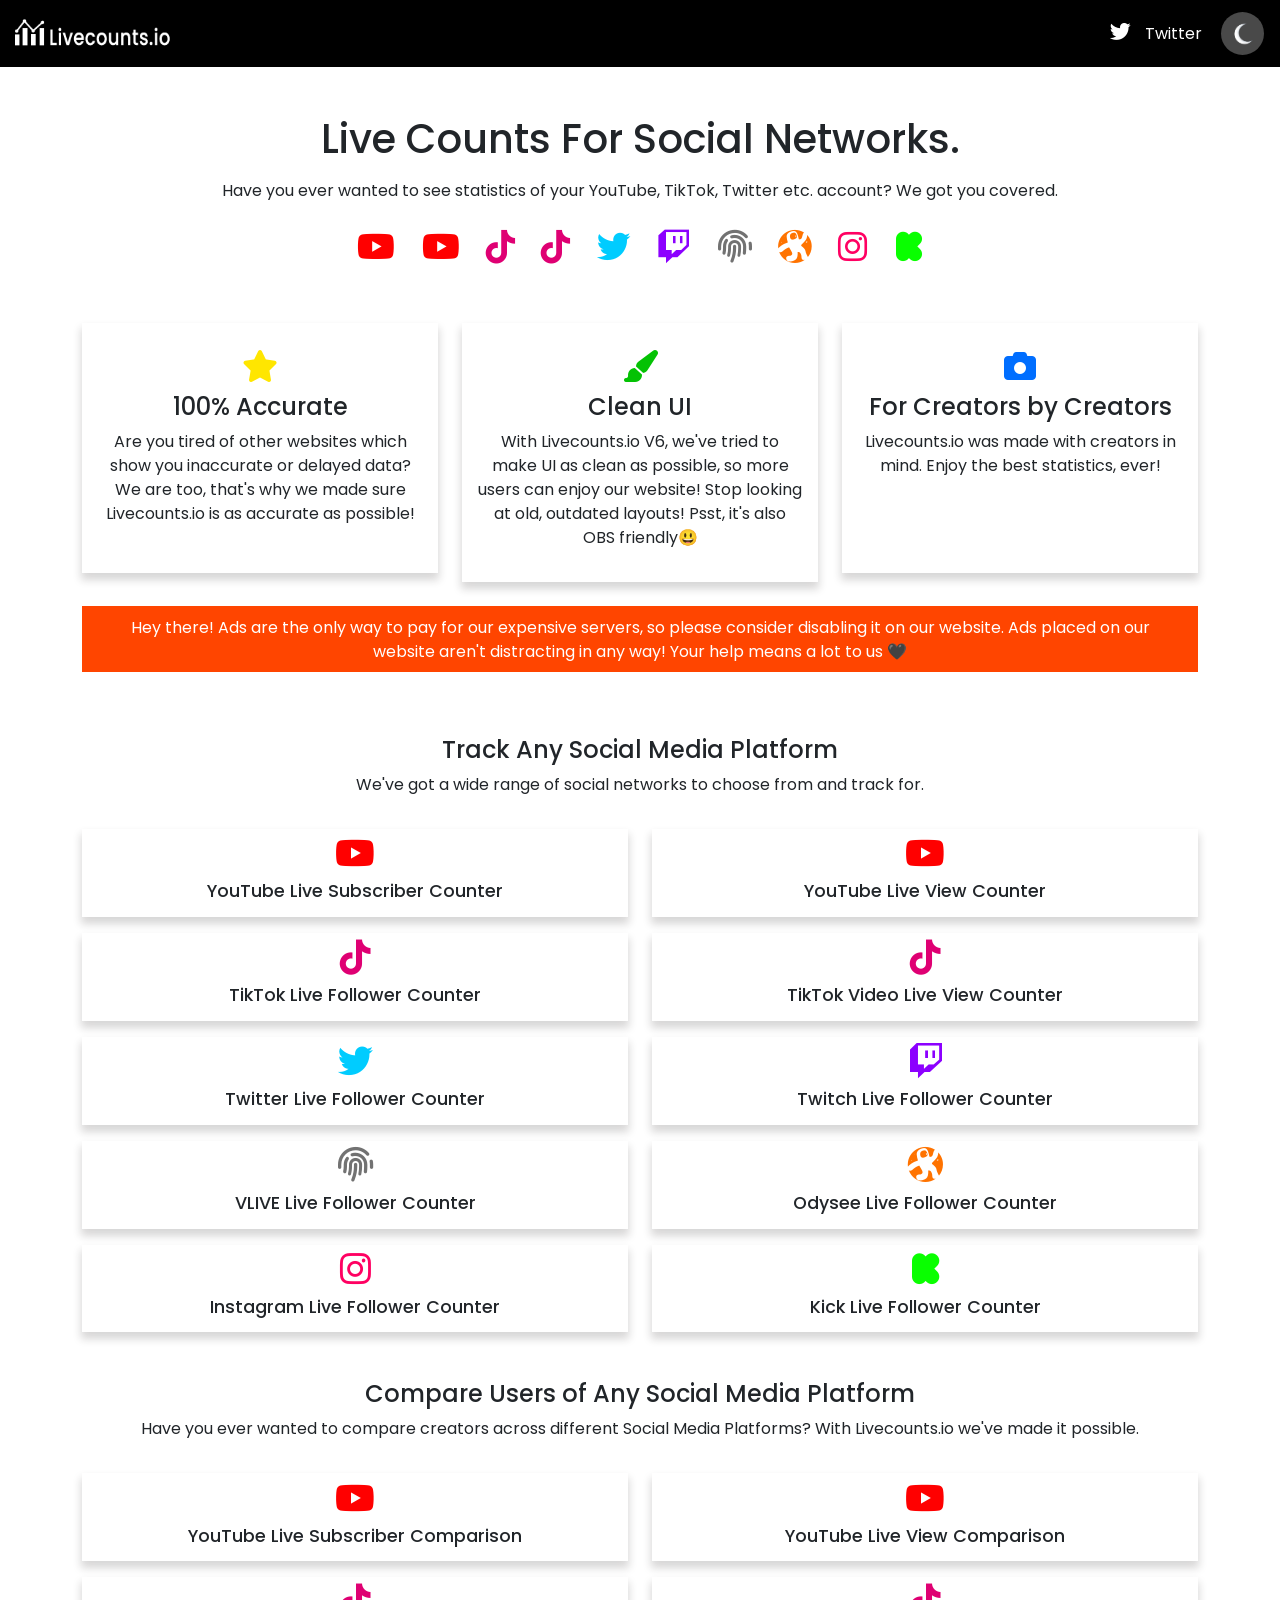
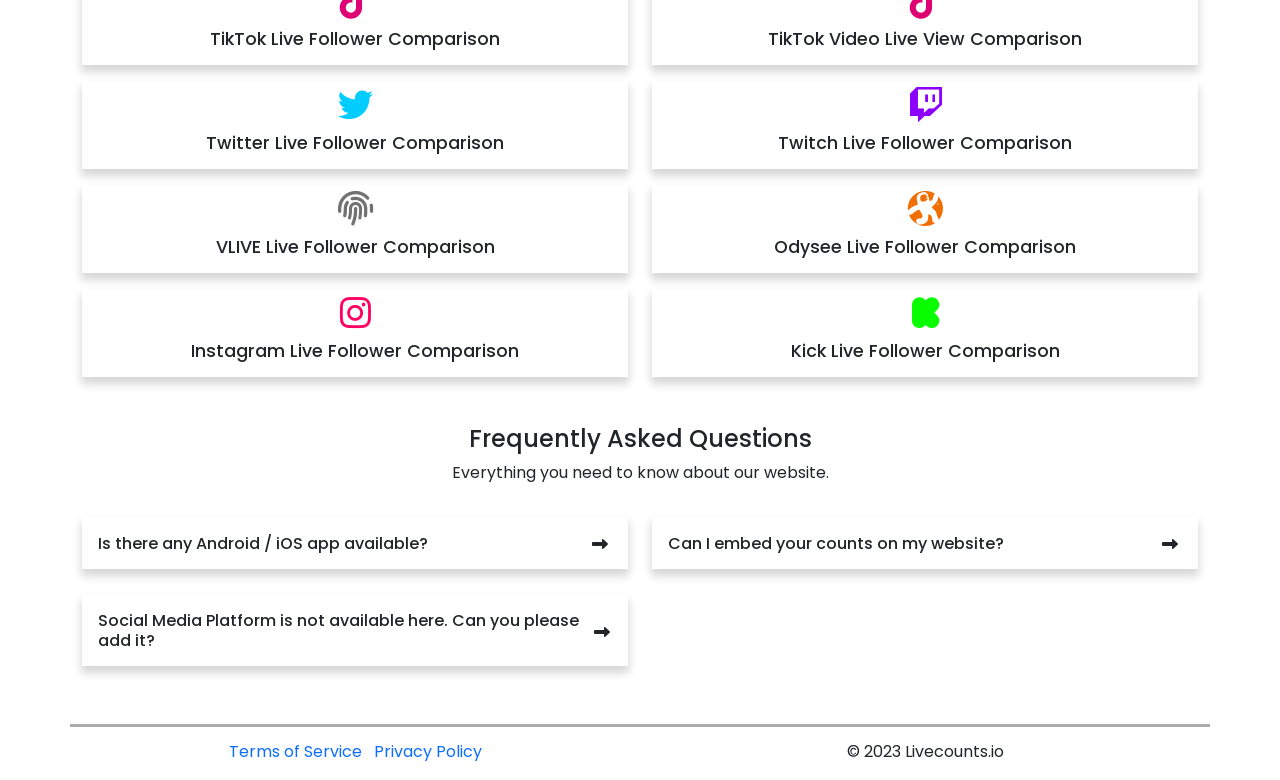
<file: index.html>
<!DOCTYPE html>
<html lang="en">

<head>
    <meta charset="UTF-8">
    <meta http-equiv="X-UA-Compatible" content="IE=edge">
    <meta name="viewport" content="width=device-width, initial-scale=1.0">
    <title>Livecount.io</title>
    <link href="https://cdn.jsdelivr.net/npm/bootstrap@5.3.0/dist/css/bootstrap.min.css" rel="stylesheet"
        integrity="sha384-9ndCyUaIbzAi2FUVXJi0CjmCapSmO7SnpJef0486qhLnuZ2cdeRhO02iuK6FUUVM" crossorigin="anonymous">
    <link rel="stylesheet" href="css/main.css">
    <link
        href="https://fonts.googleapis.com/css2?family=Poppins:ital,wght@0,100;0,200;0,300;0,400;0,500;0,600;0,700;0,800;0,900;1,100;1,200;1,300;1,400;1,500;1,600;1,700;1,900&family=Raleway:ital,wght@0,100;0,200;0,300;0,400;0,500;0,600;0,700;0,800;0,900;1,100;1,200;1,300;1,400;1,500;1,600;1,700;1,900&display=swap"
        rel="stylesheet">
    <link rel="stylesheet" href="https://cdnjs.cloudflare.com/ajax/libs/font-awesome/6.4.0/css/all.min.css">
    <link rel="apple-touch-icon" sizes="76x76" href="/apple-touch-icon.png">
    <link rel="icon" type="image/png" sizes="32x32" href="/favicon-32x32.png">
    <link rel="icon" type="image/png" sizes="16x16" href="/favicon-16x16.png">
    <link rel="manifest" href="/site.webmanifest">
    <link rel="mask-icon" href="/safari-pinned-tab.svg" color="#5bbad5">
    <meta name="msapplication-TileColor" content="#da532c">
    <meta name="theme-color" content="#ffffff">
    <link rel="shortcut icon" href="images/Untitled-3.png" type="image/x-icon">
</head>

<body>

    <!-- headeris start  -->

    <nav class="header navbar navbar-expand-lg">
        <div class="container-fluid">
            <a class="navbar-brand" href="index.html"><img src="images/logo.png" alt=""></a>
            <button class="navbar-toggler" type="button" data-bs-toggle="collapse" data-bs-target="#navbarNav"
                aria-controls="navbarNav" aria-expanded="false" aria-label="Toggle navigation">
                <i class="fa-sharp fa-solid fa-bars navbar-toggler-icon"></i>
            </button>
            <div class="collapse navbar-collapse justify-content-end" id="navbarNav">
                <div class="twit">
                    <i class="fa-brands fa-twitter"></i>
                    <a href="">Twitter</a>
                </div>

                <div class="dark m-1">
                    <img src="images/imgbin-white-moon-in-the-night-sky-aTzr1pr44VqLsSx8iPUsckbgB-removebg-preview.png"
                        id="dark-color" alt="">
                </div>
            </div>
        </div>
    </nav>

    <!-- headeris end  -->

    <!-- hero is st art  -->


    <div class="container">
        <div class="row text-center hero">
            <div class="col-12 mt-5">
                <h1>Live Counts For Social Networks.</h1>
                <p class="mt-3">Have you ever wanted to see statistics of your YouTube, TikTok, Twitter etc. account? We
                    got you covered.</p>

                <div class="my-ancher mt-2">
                    <a href="YouTube Live Subscriber Counter.html" style="color: red;"><i
                            class="fa-brands fa-youtube"></i></a>
                    <a href="YouTube Live View Counter.html" style="color: red;"><i
                            class="fa-brands fa-youtube"></i></a>
                    <a href="TikTok Live Follower Counter.html" style="color: #df0073;"><i
                            class="fa-brands fa-tiktok"></i></a>
                    <a href="TikTok Video Live View Counter.html" style="color: #df0073;"><i
                            class="fa-brands fa-tiktok"></i></a>
                    <a href="Twitter Live Follower Counter.html" style="color: rgb(0, 204, 255);"><i
                            class="fa-brands fa-twitter"></i></a>
                    <a href="Twitch Live Follower Counter.html" style="color: rgb(140, 0, 255);"><i
                            class="fa-brands fa-twitch"></i></a>
                    <a href="VLIVE Live Follower Counter.html" style="color: rgb(114, 114, 114);"><i
                            class="fa-solid fa-fingerprint"></i></a>
                    <a href="Odysee Live Follower Counter.html" style="color: rgb(255, 115, 0);"><i
                            class="fa-brands fa-odysee"></i></a>
                    <a href="Instagram Live Follower Counter.html" style="color: rgb(255, 0, 98);"><i
                            class="fa-brands fa-instagram"></i></a>
                    <a href="Kick Live Follower Counter.html" style="color: rgb(9, 255, 0);"><i
                            class="fa-brands fa-kickstarter-k"></i></a>
                </div>
            </div>
        </div>
    </div>


    <div class="container">
        <div class="row text-center mt-5">
            <div class="col-lg-4 col-md-6">
                <div class="inside-box" style="min-height: 250px;">
                    <a href="#"><i class="fa-solid fa-star" style="color: rgb(255, 230, 0);"></i></a>
                    <h4>100% Accurate</h4>
                    <p>Are you tired of other websites which show you inaccurate or delayed data? We are too, that's why
                        we made sure Livecounts.io is as accurate as possible!</p>
                </div>
            </div>

            <div class="col-lg-4 col-md-6 mt-3 mt-lg-0 mt-md-0">
                <div class="inside-box" style="min-height: 250px;">
                    <a href="#"><i class="fa-solid fa-paintbrush" style="color: rgb(4, 194, 4);"></i></a>
                    <h4>Clean UI</h4>
                    <p>With Livecounts.io V6, we've tried to make UI as clean as possible, so more users can enjoy our
                        website! Stop looking at old, outdated layouts! Psst, it's also OBS friendly😃</p>
                </div>
            </div>

            <div class="col-lg-4 col-md-6 mt-3 mt-lg-0 ">
                <div class="inside-box" style="min-height: 250px;">
                    <a href="#"><i class="fa-solid fa-camera" style="color: rgb(0, 110, 255);"></i></a>
                    <h4>For Creators by Creators</h4>
                    <p>Livecounts.io was made with creators in mind. Enjoy the best statistics, ever!</p>
                </div>
            </div>
        </div>
    </div>

    <div class="container">
        <div class="row">
            <div class="col-12">
                <div class="small-one mt-4 my-2">
                    <p>Hey there! Ads are the only way to pay for our expensive servers, so please consider disabling it
                        on our website. Ads placed on our website aren't distracting in any way! Your help means a lot
                        to us 🖤</p>
                </div>

            </div>
        </div>
    </div>


    <div class="container">
        <div class="row text-center mt-5">
            <div class="col-12 hero">
                <h4>Track Any Social Media Platform</h4>
                <p>We've got a wide range of social networks to choose from and track for.</p>
            </div>
        </div>
    </div>

    <div class="container">
        <div class="row text-center mt-3">
            <div class="col-lg-6 ">
                <div class="two-side">
                    <a href="YouTube Live Subscriber Counter.html">
                        <div class="level">
                            <i class="fa-brands fa-youtube"></i>
                            <h6>YouTube Live Subscriber Counter</h6>
                        </div>
                    </a>
                </div>
            </div>

            <div class="col-lg-6 mt-3 mt-lg-0">
                <div class="two-side">
                    <a href="YouTube Live View Counter.html">
                        <div class="level">
                            <i class="fa-brands fa-youtube"></i>
                            <h6>YouTube Live View Counter</h6>
                        </div>
                    </a>
                </div>
            </div>
        </div>

        <div class="row text-center mt-3">
            <div class="col-lg-6 mt-3 mt-lg-0 ">
                <div class="two-side">
                    <a href="TikTok Live Follower Counter.html">
                        <div class="level">
                            <i class="fa-brands fa-tiktok" style="color: #df0073;"></i>
                            <h6>TikTok Live Follower Counter</h6>
                        </div>
                    </a>

                </div>
            </div>

            <div class="col-lg-6 mt-3 mt-lg-0">
                <div class="two-side">
                    <a href="TikTok Video Live View Counter.html">
                        <div class="level">
                            <i class="fa-brands fa-tiktok" style="color: #df0073;"></i>
                            <h6>TikTok Video Live View Counter</h6>
                        </div>
                    </a>
                </div>
            </div>
        </div>

        <div class="row text-center mt-3">
            <div class="col-lg-6 mt-3 mt-lg-0">
                <div class="two-side">
                    <a href="Twitter Live Follower Counter.html">
                        <div class="level">
                            <i class="fa-brands fa-twitter" style="color: rgb(0, 204, 255);"></i>
                            <h6>Twitter Live Follower Counter</h6>
                        </div>
                    </a>

                </div>
            </div>

            <div class="col-lg-6 mt-3 mt-lg-0">
                <div class="two-side">
                    <a href="Twitch Live Follower Counter.html">
                        <div class="level">
                            <i class="fa-brands fa-twitch" style="color: rgb(140, 0, 255);"></i>
                            <h6>Twitch Live Follower Counter</h6>
                        </div>
                    </a>

                </div>
            </div>
        </div>

        <div class="row text-center mt-3">
            <div class="col-lg-6 mt-3 mt-lg-0">
                <div class="two-side">
                    <a href="VLIVE Live Follower Counter.html">
                        <div class="level">
                            <i class="fa-solid fa-fingerprint" style="color: rgb(114, 114, 114);"></i>
                            <h6>VLIVE Live Follower Counter</h6>
                        </div>
                    </a>

                </div>
            </div>

            <div class="col-lg-6 mt-3 mt-lg-0">
                <div class="two-side">
                    <a href="Odysee Live Follower Counter.html">
                        <div class="level">
                            <i class="fa-brands fa-odysee" style="color: rgb(255, 115, 0);"></i>
                            <h6>Odysee Live Follower Counter</h6>
                        </div>
                    </a>

                </div>
            </div>
        </div>

        <div class="row text-center mt-3">
            <div class="col-lg-6 mt-3 mt-lg-0">
                <div class="two-side">
                    <a href="Instagram Live Follower Counter.html">
                        <div class="level">
                            <i class="fa-brands fa-instagram" style="color: rgb(255, 0, 98);"></i>
                            <h6>Instagram Live Follower Counter</h6>
                        </div>
                    </a>

                </div>
            </div>

            <div class="col-lg-6 mt-3 mt-lg-0">
                <div class="two-side">
                    <a href="Kick Live Follower Counter.html">
                        <div class="level">
                            <i class="fa-brands fa-kickstarter-k" style="color: rgb(9, 255, 0);"></i>
                            <h6>Kick Live Follower Counter</h6>
                        </div>
                    </a>

                </div>
            </div>
        </div>
    </div>

    <div class="container">
        <div class="row text-center mt-5">
            <div class="col-12 hero">
                <h4>Compare Users of Any Social Media Platform</h4>
                <p>Have you ever wanted to compare creators across different Social Media Platforms? With Livecounts.io
                    we've made it possible.</p>
            </div>
        </div>
    </div>

    <div class="container">
        <div class="row text-center mt-3">
            <div class="col-lg-6 ">
                <div class="two-side">
                    <a href="YouTube Live Subscriber Comparison.html">
                        <div class="level">
                            <i class="fa-brands fa-youtube"></i>
                            <h6>YouTube Live Subscriber Comparison</h6>
                        </div>
                    </a>
                </div>
            </div>

            <div class="col-lg-6 mt-3 mt-lg-0">
                <div class="two-side">
                    <a href="YouTube Live View Comparison.html">
                        <div class="level">
                            <i class="fa-brands fa-youtube"></i>
                            <h6>YouTube Live View Comparison</h6>
                        </div>
                    </a>
                </div>
            </div>
        </div>

        <div class="row text-center mt-3">
            <div class="col-lg-6 mt-3 mt-lg-0 ">
                <div class="two-side">
                    <a href="TikTok Live Follower Comparison.html">
                        <div class="level">
                            <i class="fa-brands fa-tiktok" style="color: #df0073;"></i>
                            <h6>TikTok Live Follower Comparison</h6>
                        </div>
                    </a>

                </div>
            </div>

            <div class="col-lg-6 mt-3 mt-lg-0">
                <div class="two-side">
                    <a href="TikTok Video Live View Comparison.html">
                        <div class="level">
                            <i class="fa-brands fa-tiktok" style="color: #df0073;"></i>
                            <h6>TikTok Video Live View Comparison</h6>
                        </div>
                    </a>
                </div>
            </div>
        </div>

        <div class="row text-center mt-3">
            <div class="col-lg-6 mt-3 mt-lg-0">
                <div class="two-side">
                    <a href="Twitter Live Follower Comparison.html">
                        <div class="level">
                            <i class="fa-brands fa-twitter" style="color: rgb(0, 204, 255);"></i>
                            <h6>Twitter Live Follower Comparison</h6>
                        </div>
                    </a>

                </div>
            </div>

            <div class="col-lg-6 mt-3 mt-lg-0">
                <div class="two-side">
                    <a href="Twitch Live Follower Comparison.html">
                        <div class="level">
                            <i class="fa-brands fa-twitch" style="color: rgb(140, 0, 255);"></i>
                            <h6>Twitch Live Follower Comparison</h6>
                        </div>
                    </a>

                </div>
            </div>
        </div>

        <div class="row text-center mt-3">
            <div class="col-lg-6 mt-3 mt-lg-0">
                <div class="two-side">
                    <a href="VLIVE Live Follower Comparison.html">
                        <div class="level">
                            <i class="fa-solid fa-fingerprint" style="color: rgb(114, 114, 114);"></i>
                            <h6>VLIVE Live Follower Comparison</h6>
                        </div>
                    </a>

                </div>
            </div>

            <div class="col-lg-6 mt-3 mt-lg-0">
                <div class="two-side">
                    <a href="Odysee Live Follower Comparison.html">
                        <div class="level">
                            <i class="fa-brands fa-odysee" style="color: rgb(241, 110, 2);"></i>
                            <h6>Odysee Live Follower Comparison</h6>
                        </div>
                    </a>

                </div>
            </div>
        </div>

        <div class="row text-center mt-3">
            <div class="col-lg-6 mt-3 mt-lg-0">
                <div class="two-side">
                    <a href="Instagram Live Follower Comparison.html">
                        <div class="level">
                            <i class="fa-brands fa-instagram" style="color: rgb(255, 0, 98);"></i>
                            <h6>Instagram Live Follower Comparison</h6>
                        </div>
                    </a>

                </div>
            </div>

            <div class="col-lg-6 mt-3 mt-lg-0">
                <div class="two-side">
                    <a href="Kick Live Follower Comparison.html">
                        <div class="level">
                            <i class="fa-brands fa-kickstarter-k" style="color: rgb(9, 255, 0);"></i>
                            <h6>Kick Live Follower Comparison</h6>
                        </div>
                    </a>

                </div>
            </div>
        </div>
    </div>

    <div class="container">
        <div class="row text-center mt-5">
            <div class="col-12 hero">
                <h4 class="fs-4">Frequently Asked Questions</h4>
                <p>Everything you need to know about our website.</p>
            </div>
        </div>
    </div>


    <div class="container">
        <div class="row mt-3 align-items-center">
            <div class="col-lg-6">
                <div class="accordiance-set">
                    <div class="accordion">

                        <div class="accordion-item">
                            <div class="accordion-heading">
                                <h6 class="accordion-title">Is there any Android / iOS app available?</h6>
                                <span class="accordion-icon"><i class="fa-sharp fa-solid fa-right-long"></i></span>
                            </div>
                            <div class="accordion-content">
                                <p>Yes! Our Android App is live and can be found on <a href="#">Google Play Store</a>.
                                    iOS app is still in progress.</p>
                            </div>
                        </div>
                    </div>
                </div>
            </div>

            <div class="col-lg-6">
                <div class="accordiance-set">
                    <div class="accordion">

                        <div class="accordion-item">
                            <div class="accordion-heading">
                                <h6 class="accordion-title">Can I embed your counts on my website?</h6>
                                <span class="accordion-icon"><i class="fa-sharp fa-solid fa-right-long"></i></span>
                            </div>
                            <div class="accordion-content">
                                <p>Absolutely! Select service, search for user and click on result. While you are on
                                    user page, you should see option for embeds.</p>
                            </div>
                        </div>
                    </div>
                </div>
            </div>


            <div class="col-lg-6 mt-3">
                <div class="accordiance-set">
                    <div class="accordion">

                        <div class="accordion-item">
                            <div class="accordion-heading">
                                <h6 class="accordion-title">Social Media Platform is not available here. Can you please
                                    add it?</h6>
                                <span class="accordion-icon"><i class="fa-sharp fa-solid fa-right-long"></i></span>
                            </div>
                            <div class="accordion-content">
                                <p>Hit us up on Twitter (@livecountsio), and we'll think about it!</p>
                            </div>
                        </div>
                    </div>
                </div>
            </div>

        </div>
    </div>

    <div class="container">
        <div class="row mt-5 footer text-center">
            <div class="col-lg-6 col-md-6 col-sm-12">
                <a href="Terms of Service.html">Terms of Service </a>
                <a href="Privacy Policy.html" class="ms-2">Privacy Policy</a>
            </div>

            <div class="col-lg-6 col-md-6 col-sm-12">
                <p>
                    © 2023 Livecounts.io</p>
            </div>
        </div>
    </div>


    <button id="upp"><i class="fa-solid fa-up-long"></i></button>
    <script src="https://cdn.jsdelivr.net/npm/@popperjs/core@2.11.8/dist/umd/popper.min.js"
        integrity="sha384-I7E8VVD/ismYTF4hNIPjVp/Zjvgyol6VFvRkX/vR+Vc4jQkC+hVqc2pM8ODewa9r"
        crossorigin="anonymous"></script>
    <script src="https://cdn.jsdelivr.net/npm/bootstrap@5.3.0/dist/js/bootstrap.min.js"
        integrity="sha384-fbbOQedDUMZZ5KreZpsbe1LCZPVmfTnH7ois6mU1QK+m14rQ1l2bGBq41eYeM/fS"
        crossorigin="anonymous"></script>
    <script src="js/app.js"></script>
</body>

</html>
</file>
<file: css/main.css>
*{
    margin: 0;
    padding: 0;
    box-sizing: border-box;
    font-family: 'Poppins', sans-serif;
}
:root{
    --body-color:white;
    --header-color:black;
    --my-white:white;
    --btn-color:rgb(231, 231, 231);

    /* dark mode */
}
.dark-color{
    --btn-color:rgb(43, 42, 42);
    --body-color:black;
    --other-white:rgb(197, 197, 197);
    --header-color:rgb(43, 42, 42);
    --box-color: #3f3e3e6e;
    --header-color-one:rgb(43, 42, 42);
    --one-light:#0d0d0d;
    --pure-white:white;
}
.tow_side{
    display: flex;
}
.tow_side button{
    background-color: var(--btn-color);
    color: var(--other-white);
    width: 20%;
    border: none;
    padding: 0.5rem;
    border-radius: 0.5rem;
}
body{
    background-color: var(--body-color);
}
.header{
    background: var(--header-color);
}
.navbar-toggler:focus{
    box-shadow: none;
}
.twit{
    background-color: black(255 255 255 / 21%);
    padding: 7px 15px 7px 15px;
}
.twit:hover{
    background-color: rgb(255 255 255 / 21%);
    padding: 7px 15px 7px 15px;
}
.dark{
    background-color: #a9a9a96e;
    padding: 0.5rem;
    border-radius: 2rem;
}
.twit img{
    width: 1.7rem;
    cursor: pointer;
}
.dark img{
    width: 1.7rem;
    cursor: pointer;
}
.twit a{
    text-decoration: none;
    color: var(--my-white);
    margin-left: 0.6rem;
}
.navbar-brand{
    color: var(--my-white);
    font-weight: 800;
}
.navbar-brand img{
    width: 10rem;    
}
.hero h1{
    color: var(--other-white);
}
.hero p{
    color: var(--other-white);
}
.twit i{
    color: white;
    font-size: 1.3rem;
}
.my-ancher a i{
    font-size: 2.1rem;
    padding: 0.7rem;
    transition: all 0.3s;
}
.my-ancher a i:hover{
    transform: scale(1.2);
}
.navbar-toggler-icon{
    color: white;
    font-size: 1.5rem;
}
.inside-box{
    padding: 1rem;
    background-color: var(--box-color);
    box-shadow: 0rem 0.4rem 8px 1px #2524242e;
}
.inside-box i{
    font-size: 2rem;
    padding: 0.7rem;
}
.inside-box h4{
    color: var(--other-white);
}
.inside-box p{
    color: var(--other-white);
}
.small-one{
    background-color: #ff4500;
}
.small-one p{
    text-align: center;
    color: white;
    padding: 10px 20px 8px 20px;
}
.level{
    padding: 0.4rem;
}
.two-side:hover{
    transform: scale(1.03);
}
.two-side{
    transition: all 0.3s ease-in-out;
    background-color: var(--box-color);
    /* padding: 1rem; */
    box-shadow: 0rem 0.4rem 8px 1px #2524242e;
}
.two-side a i{
    padding-bottom: 0.rem;
    font-size: 2.2rem;
    color: red;
}
.two-side a{
    text-decoration: none;
    color: var(--other-white);
}
.hero h4{
    color: var(--other-white);
}
.two-side h5{
    margin-top: 0.4rem;
}

.accordiance-set .accordion-heading{
    /* box-shadow: 0rem 0.1rem 18px 0px #dbdbdbed; */
    border: none;
    padding: 1rem;
}
.accordiance-set .accordion-heading:hover{
    /* background-color: rgb(245, 245, 245); */
}
.accordiance-set .accordion-icon{
    background-color: unset;
}
.accordiance-set .accordion-item{
    border: none;
}
.accordion {
    width: 100%;
    max-width: 600px;
    margin: 0 auto;
    box-shadow: 0rem 0.4rem 8px 1px #2524242e;
  }
.accordion-item {
    color: var(--bs-accordion-color);
    /* background-color: var(--bs-accordion-bg); */
    border: var(--bs-accordion-border-width) solid var(--bs-accordion-border-color);
    background-color: none;
}
.accordion-item {
    margin-bottom: 10px;
    border-radius: 5px;
  }
.accordion-heading {
    display: flex;
    align-items: center;
    padding: 10px;
    cursor: pointer;
    background-color:var(--header-color-one);
    transition: all 0.3s;
    color: var(--other-white);
  }
.accordion-heading:hover {
    /* background-color: #e1e1e1; */
  }
  .accordion{
    background-color: none;
  }
.accordion-title {
    flex-grow: 1;
    margin: 0;
  }
.accordion-icon {
    width: 20px;
    height: 20px;
    background-color: #999;
    margin-left: 10px;
    border-radius: 50%;
    transition: transform 0.3s ease-in-out;
  } 
.accordion-icon.open {
    transform: rotate(180deg);
  }
.accordion-content {
    padding: 10px;
    display: none;
    background-color: var(--header-color-one)
  }
.accordion-content p{
    border-top: 0.2rem solid rgb(129, 129, 129);
    margin-left: 0.5rem;
    padding-top: 0.6rem;
    color: var(--other-white);
}
#upp{
    position: fixed;
    bottom: 10px;
    right: 20px;
    border: none;
    padding: 0.7rem;
    box-shadow: 0rem 0.4rem 20px 0px #2524246e;
    background: var(--header-color-one);
    display: none; 
    color: var(--other-white);
    z-index: 1000;
    border-radius: 0.5rem;
}
#upp i{
    font-size: 1.2rem;
}
.footer{
    padding-top: 0.8rem;
    border-top: 0.2rem solid #3f3e3e6e;
}
.footer a{
    text-decoration: none;
}
.footer p{
    color: var(--other-white);
}
.services h2{
    color: var(--other-white);
}
.services p{
    color: var(--other-white);
}
.services h4{
    color: var(--pure-white);
}
.services{
    background: var(--one-light);
    box-shadow: 0rem 0.4rem 8px 1px #2524242e;
}
.level h6{
    margin-top: 0.5rem;
    font-size: 1.1rem;
}
.little{
    color: rgb(173, 22, 22);
}
/* main work is start  */

.Subscriber-Counter i{
    margin-top: 4rem;
    font-size: 9.5rem;
    color: red;
}
.Subscriber-Counter h2{
    color: var(--other-white);
}
.download{
    padding: 1rem;
    color: white;
    background-color: #15803d;
    border-radius: 1rem;
}
.download a{
    text-decoration: none;
    color: rgb(161, 219, 161);
}
.download a:hover{
    color: rgb(101, 185, 101);
}
.search_1 input:focus{
    box-shadow: none;
    background-color: var(--body-color);
    border: 0.2rem solid rgb(0, 153, 255);
}
.search_1 input{
    background-color: var(--body-color);
}
::placeholder{
    color:var(--other-white) !important;
}
.search_1 input{
    border: 0.14rem solid rgb(207, 207, 207) !important;
}
.little-bit{
    box-shadow: 0rem 0.4rem 8px 1px #2524242e;
    background-color: var(--one-light);
}
.little-bit h3{
    color: var(--other-white);
}
.little-bit p{
    color: var(--other-white);
}
.little-bit a{
    text-decoration: none;
}
.comparison select{
    border: 0.14rem solid rgb(207, 207, 207);
    background-color: var(--body-color);
}
.comparison option{
    font-size: 0.9rem;
    color: var(--pure-white);
}
.comparison select:focus{
    box-shadow: none;
    border: 0.14rem solid rgb(207, 207, 207);
}
.comparison select{
    color: var(--other-white);
}
.last-footer{
    /* margin-bottom: -7rem; */
}
.last-footer p{
    text-align: center;
    font-size: 0.7rem;
}
.last-footer {
    padding-top: 0.8rem;
}
.last-footer a{
    text-decoration: none;
}
.last-footer p{
    padding-top: 0.5rem;
    border-top: 0.2rem solid #3f3e3e6e;
    color: var(--other-white);
    margin: 0;
}
.last-footer h6{
    color: var(--other-white);
}
.last_btn button{
    background-color: var(--btn-color);
    color: var(--other-white);
    border-radius: 1rem;
    width: 100%;
    border: none;
    padding: 0.5rem;
}
</file>
